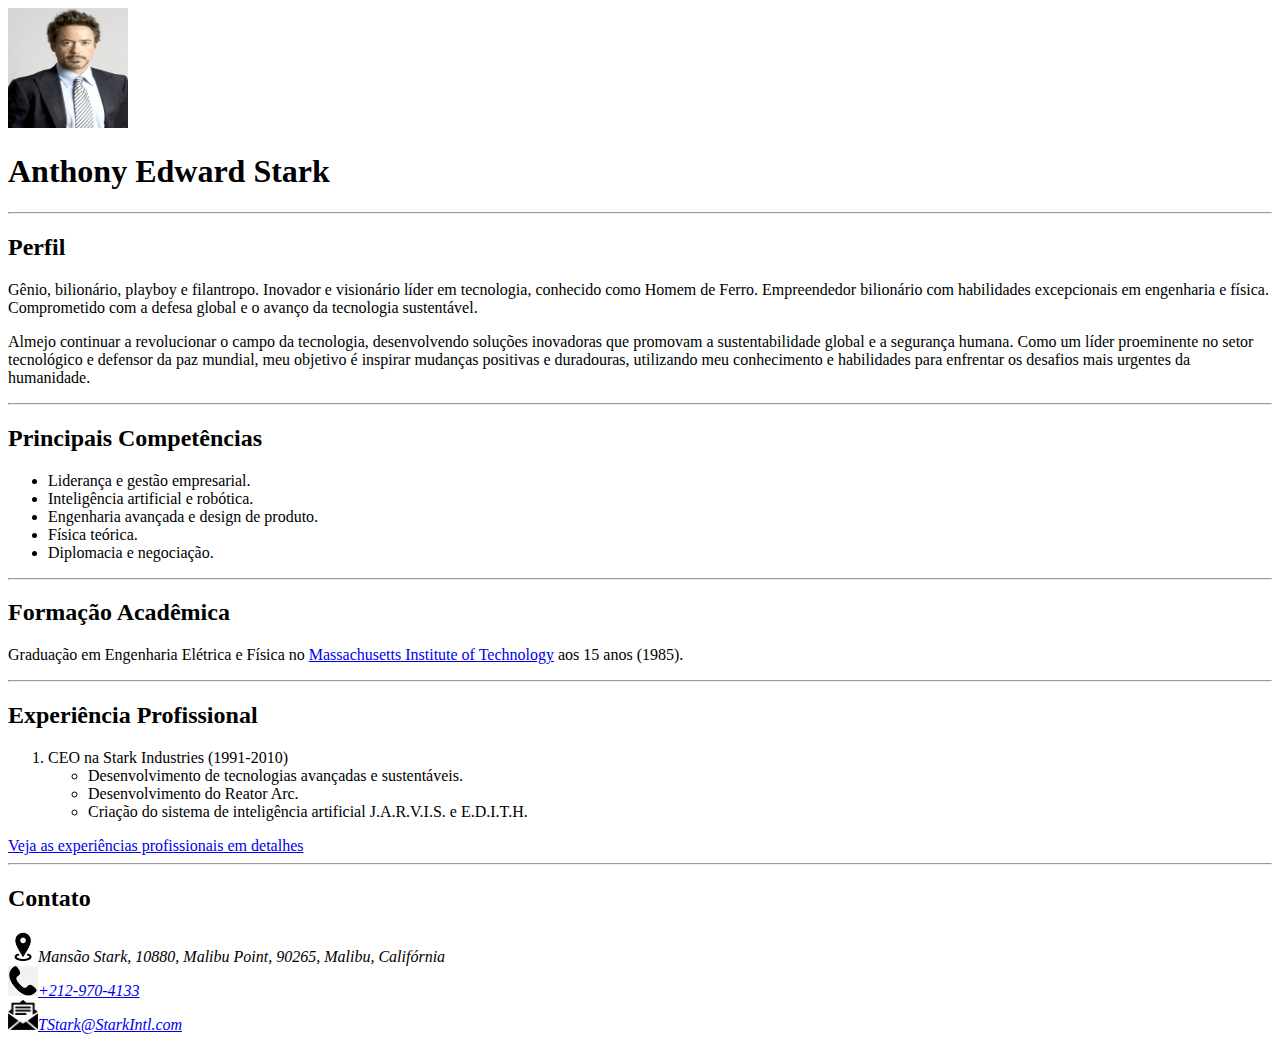
<file: proj1/index.html>
<!DOCTYPE html>
<html lang="en">
<head>
    <meta charset="UTF-8">
    <meta name="viewport" content="width=device-width, initial-scale=1.0">
    <title>Currículo de Anthony Edward Stark</title>
</head>
<body>
    <img src="images/tony.png" alt="imagem" width="120" height="120">
    <h1>Anthony Edward Stark</h1>
    <hr>
    <h2>Perfil</h2>
    <p>Gênio, bilionário, playboy e filantropo. Inovador e visionário líder em tecnologia, conhecido como Homem de Ferro. Empreendedor bilionário com habilidades excepcionais em engenharia e física. Comprometido com a defesa global e o avanço da tecnologia sustentável.</p>
    <p>Almejo continuar a revolucionar o campo da tecnologia, desenvolvendo soluções inovadoras que promovam a sustentabilidade global e a segurança humana. Como um líder proeminente no setor tecnológico e defensor da paz mundial, meu objetivo é inspirar mudanças positivas e duradouras, utilizando meu conhecimento e habilidades para enfrentar os desafios mais urgentes da humanidade.</p>
    <hr>
    <h2>Principais Competências</h2>
    <ul>
        <li>Liderança e gestão empresarial.</li>
        <li>Inteligência artificial e robótica.</li>
        <li>Engenharia avançada e design de produto.</li>
        <li>Física teórica.</li>
        <li>Diplomacia e negociação.</li>
    </ul>
    <hr>
    <h2>Formação Acadêmica</h2>
    <p>Graduação em Engenharia Elétrica e Física no <a href="https://www.mit.edu/">Massachusetts Institute of Technology</a> aos 15 anos (1985).</p>
    <hr>
    <h2>Experiência Profissional</h2>
    <ol>
        <li>CEO na Stark Industries (1991-2010)
            <ul>
                <li>Desenvolvimento de tecnologias avançadas e sustentáveis.</li>
                <li>Desenvolvimento do Reator Arc.</li>
                <li>Criação do sistema de inteligência artificial J.A.R.V.I.S. e E.D.I.T.H.</li>
            </ul>
        </li>
    </ol>
    <a href="experiencia.html">Veja as experiências profissionais em detalhes</a>
    <hr>
    <h2>Contato</h2>
    <address>
        <img src="images/local.png" alt="local" width="30" height="30">Mansão Stark, 10880, Malibu Point, 90265, Malibu, Califórnia
        <br>
        <img src="images/telefone.png" alt="telefone" width="30" height="30"><a href="tel:+212-970-4133">+212-970-4133</a>
        <br>
        <img src="images/email.png" alt="email" width="30" height="30"><a href="mailto:TStark@StarkIntl.com">TStark@StarkIntl.com</a>
    </address>
</body>
</html>
</file>
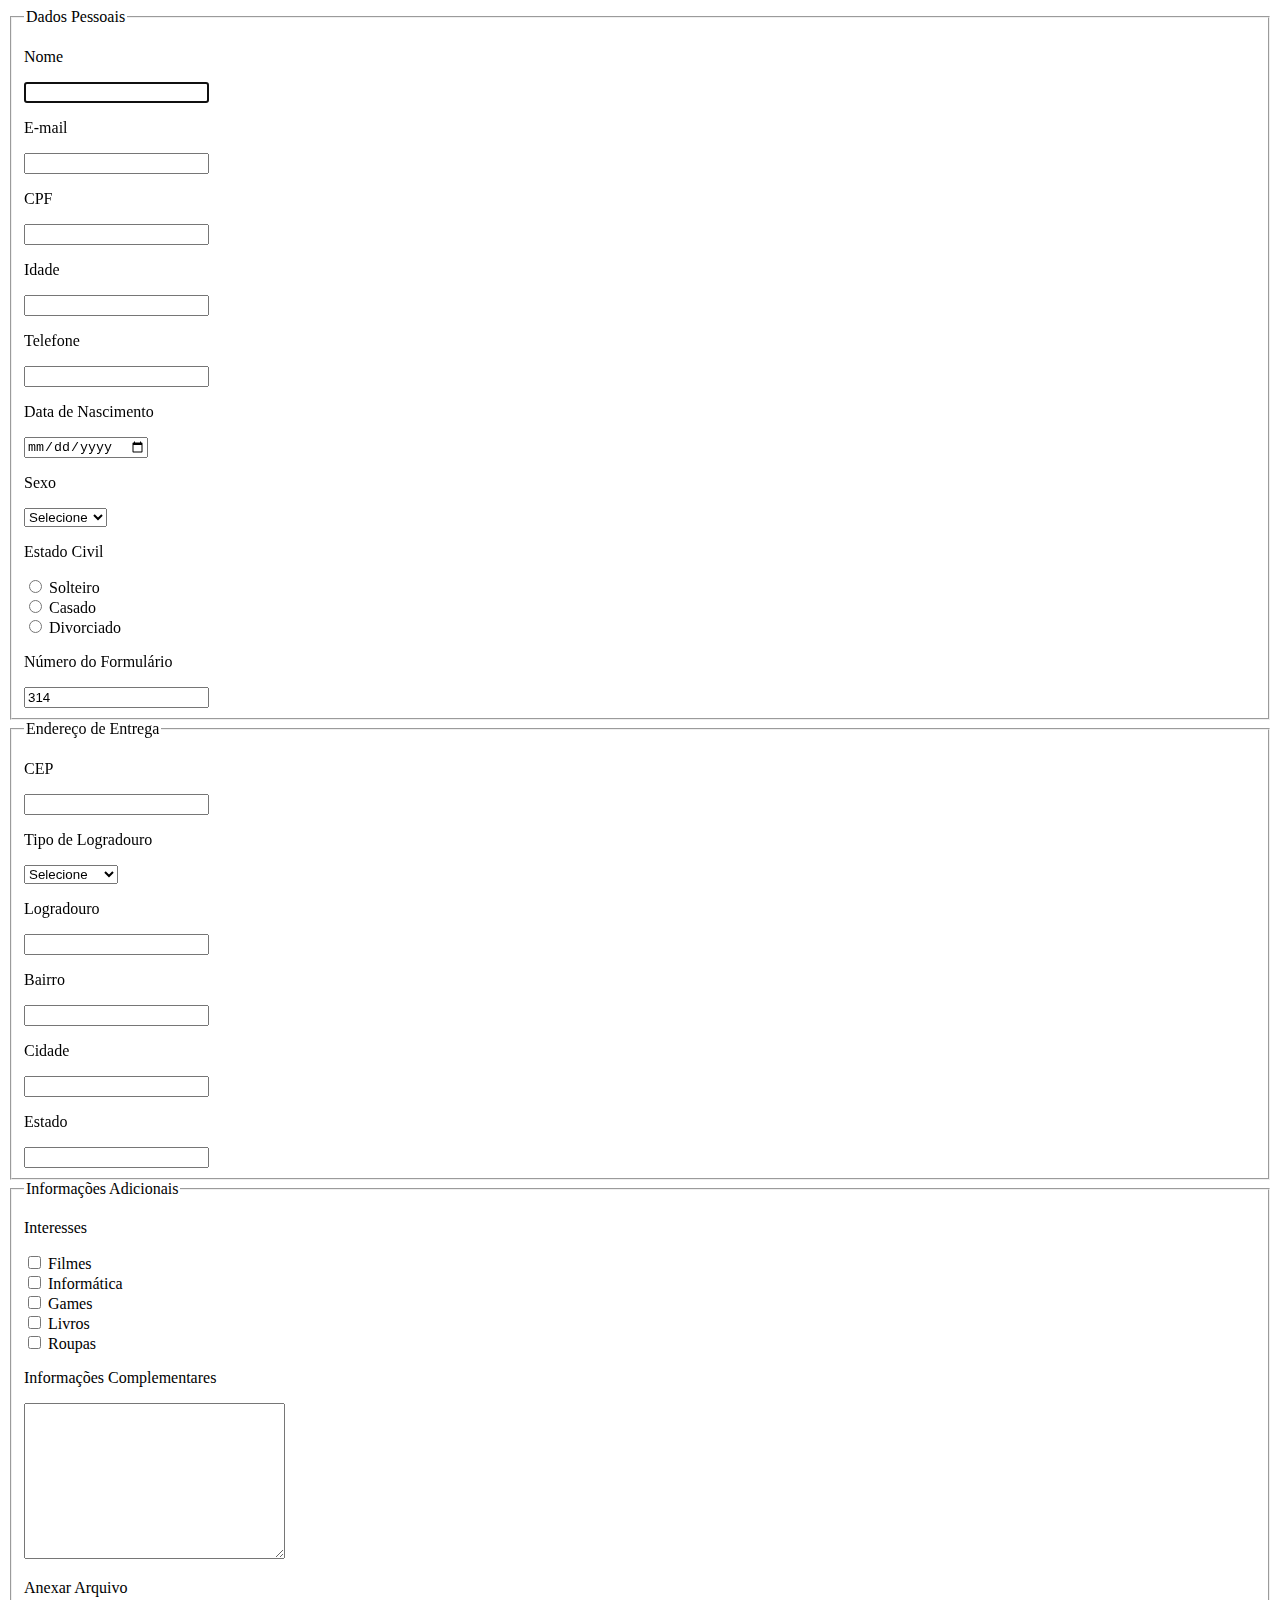
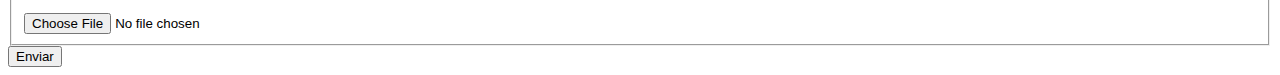
<file: proj2/index.html>
<!DOCTYPE html>
<html lang="en">
<head>
    <meta charset="UTF-8">
    <meta name="viewport" content="width=device-width, initial-scale=1.0">
    <title>Formulário</title>
</head>
<body>
    <form action="cadastraCliente.php" method="post">
        <fieldset>
            <legend>Dados Pessoais</legend>
            <div>
                <p>Nome</p>
                <input type="text" id="nome" name="nome" minlength="2" maxlength="50" required autofocus>
            </div>
            <div>
                <p>E-mail</p>
                <input type="email" id="email" name="email" required>
            </div>
            <div>
                <p>CPF</p>
                <input type="text" pattern="\d{3}\.\d{3}\.\d{3}-\d{2}" id="cpf" name="cpf" required>
            </div>
            <div>
                <p>Idade</p>
                <input type="number" id="idade" name="idade" required>
            </div>
            <div>
                <p>Telefone</p>
                <input type="tel" id="tel" name="tel" required>
            </div>
            <div>
                <p>Data de Nascimento</p>
                <input type="date" id="datanasc" name="datanasc">
            </div>
            <div>
                <p>Sexo</p>
                <select name="sexo" id="sexo">
                    <option value="Selecione">Selecione</option>
                    <option value="masculino">Masculino</option>
                    <option value="feminino">Feminino</option>
                </select>
            </div>
            <div>
                <p>Estado Civil</p>
                <input type="radio" id="solteiro" name="estadocivil" value="solteiro">
                <label for="solteiro">Solteiro</label>
            </div>
            <div>
                <input type="radio" id="casado" name="estadocivil" value="casado">
                <label for="casado">Casado</label>
            </div>
            <div>
                <input type="radio" id="divorciado" name="estadocivil" value="divorciado">
                <label for="divorciado">Divorciado</label>
            </div>
            <div>
                <p>Número do Formulário</p>
               <input type="number" id="numeroformulario" name="numeroformulario" value="314" readonly>
            </div>
            <div>
                <input type="hidden" name="UserId" value="1618">
            </div>
        </fieldset>
        <fieldset>
            <legend>Endereço de Entrega</legend>
            <div>
                <p>CEP</p>
                <input type="text" id="cep" name="cep" required>
            </div>
            <div>
                <p>Tipo de Logradouro</p>
                <select name="tipologradouro" id="tipologradouro" required>
                    <option value="">Selecione</option>
                    <option value="rua">Rua</option>
                    <option value="avenida">Avenida</option>
                    <option value="praça">Praça</option>
                    <option value="condominio">Condomínio</option>
                    <option value="travessa">Travessa</option>
                </select>
            </div>
            <div>
                <p>Logradouro</p>
                <input type="text" id="logradouro" name="logradouro" required>
            </div>
            <div>
                <p>Bairro</p>
                <input type="text" id="bairro" name="bairro" required>
            </div>
            <div>
                <p>Cidade</p>
                <input type="text" id="cidade" name="cidade" required>
            </div>
            <div>
                <p>Estado</p>
                <input type="text" id="estado" name="estado" required>
            </div>
        </fieldset>
        <fieldset>
            <legend>Informações Adicionais</legend>
            <div>
                <p>Interesses</p>
                <input type="checkbox" id="filmes" name="interesses[]" value="filmes">
                <label for="filmes">Filmes</label>
            </div>
            <div>
                <input type="checkbox" id="informática" name="interesses[]" value="informática">
                <label for="informática">Informática</label>
            </div>
            <div>
                <input type="checkbox" id="games" name="interesses[]" value="games">
                <label for="games">Games</label>
            </div>
            <div>
                <input type="checkbox" id="livros" name="interesses[]" value="livros">
                <label for="livros">Livros</label>
            </div>
            <div>
                <input type="checkbox" id="roupas" name="interesses[]" value="roupas">
                <label for="roupas">Roupas</label>
            </div>
            <div>
                <p>Informações Complementares</p>
                <textarea name="complemento" id="complemento" cols="30" rows="10"></textarea>
            </div>
            <div>
                <p>Anexar Arquivo</p>
                <input type="file">
            </div>
        </fieldset>
        <input type="submit" value="Enviar">
    </form>
</body>
</html>
</file>
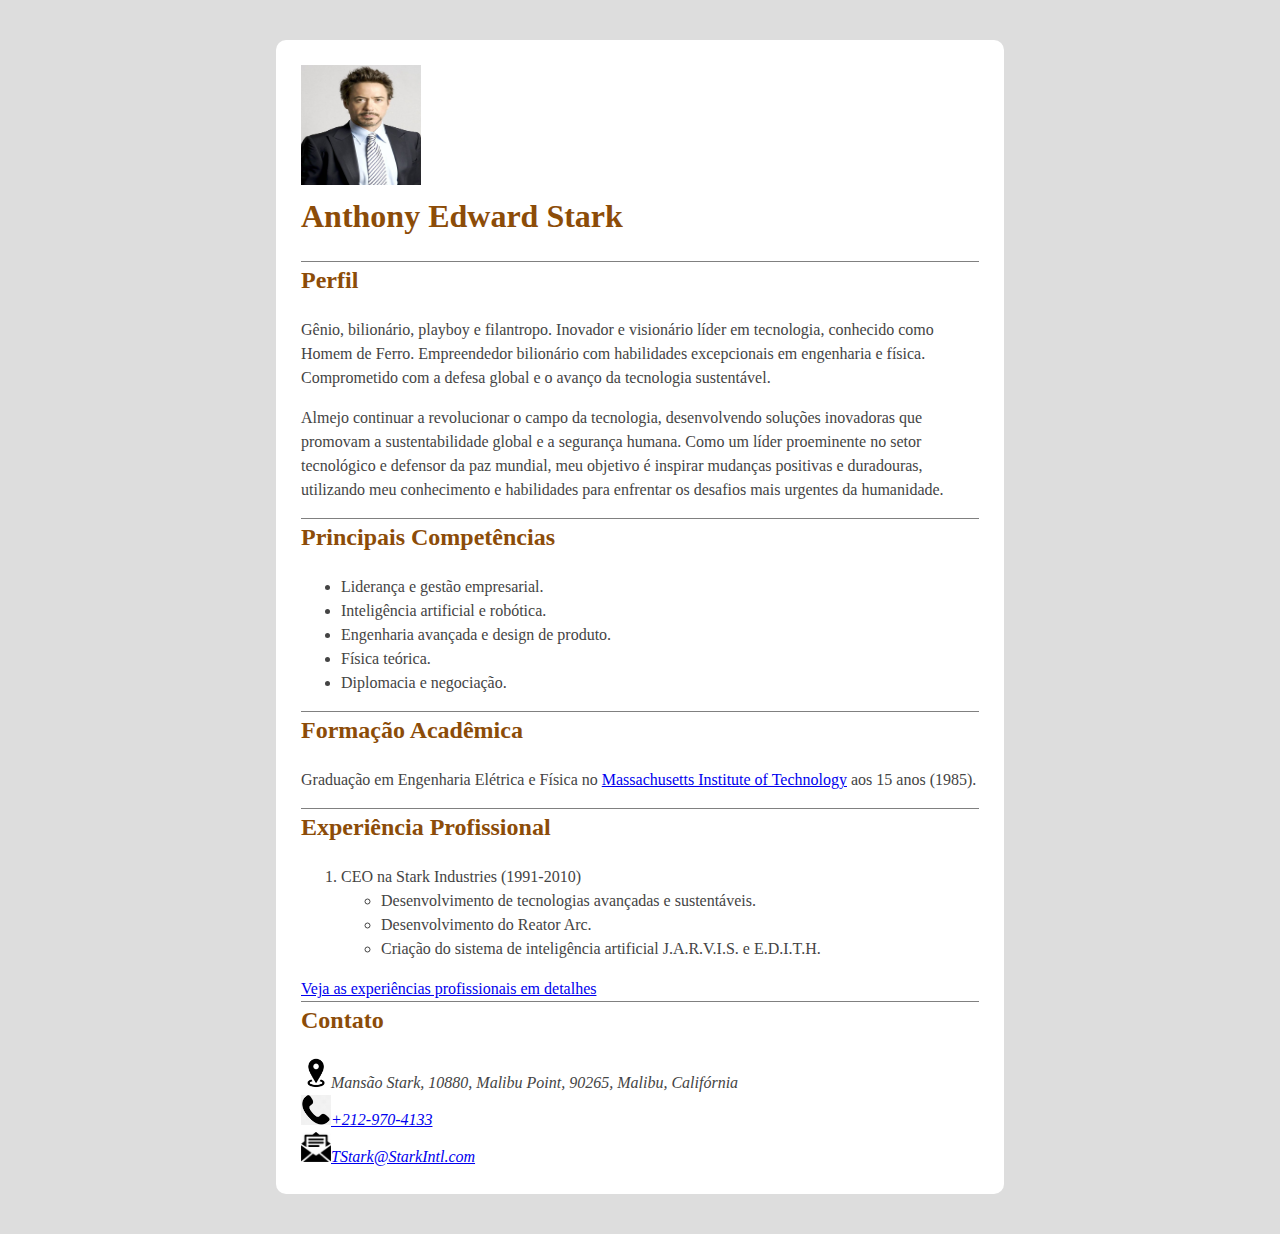
<file: proj3/index.html>
<!DOCTYPE html>
<html lang="en">
<head>
    <meta charset="UTF-8">
    <meta name="viewport" content="width=device-width, initial-scale=1.0">
    <title>Currículo de Anthony Edward Stark</title>
    <link rel="stylesheet" href="styles.css">
</head>
<body>
    <main>
        <img src="images/tony.png" alt="imagem" width="120" height="120">
    <h1>Anthony Edward Stark</h1>
    <section>
        <h2>Perfil</h2>
        <p>Gênio, bilionário, playboy e filantropo. Inovador e visionário líder em tecnologia, conhecido como Homem de Ferro. Empreendedor bilionário com habilidades excepcionais em engenharia e física. Comprometido com a defesa global e o avanço da tecnologia sustentável.</p>
        <p>Almejo continuar a revolucionar o campo da tecnologia, desenvolvendo soluções inovadoras que promovam a sustentabilidade global e a segurança humana. Como um líder proeminente no setor tecnológico e defensor da paz mundial, meu objetivo é inspirar mudanças positivas e duradouras, utilizando meu conhecimento e habilidades para enfrentar os desafios mais urgentes da humanidade.</p>
    </section>
    <section>
        <h2>Principais Competências</h2>
        <ul>
            <li>Liderança e gestão empresarial.</li>
            <li>Inteligência artificial e robótica.</li>
            <li>Engenharia avançada e design de produto.</li>
            <li>Física teórica.</li>
            <li>Diplomacia e negociação.</li>
        </ul>
    </section>
    <section>
        <h2>Formação Acadêmica</h2>
        <p>Graduação em Engenharia Elétrica e Física no <a href="https://www.mit.edu/">Massachusetts Institute of Technology</a> aos 15 anos (1985).</p>
    </section>
    <section>
        <h2>Experiência Profissional</h2>
        <ol>
            <li>CEO na Stark Industries (1991-2010)
                <ul>
                    <li>Desenvolvimento de tecnologias avançadas e sustentáveis.</li>
                    <li>Desenvolvimento do Reator Arc.</li>
                    <li>Criação do sistema de inteligência artificial J.A.R.V.I.S. e E.D.I.T.H.</li>
                </ul>
            </li>
        </ol>
        <a href="experiencia.html">Veja as experiências profissionais em detalhes</a>
    </section>
    <section>
        <h2>Contato</h2>
        <address>
            <img src="images/local.png" alt="local" width="30" height="30">Mansão Stark, 10880, Malibu Point, 90265, Malibu, Califórnia
            <br>
            <img src="images/telefone.png" alt="telefone" width="30" height="30"><a href="tel:+212-970-4133">+212-970-4133</a>
            <br>
            <img src="images/email.png" alt="email" width="30" height="30"><a href="mailto:TStark@StarkIntl.com">TStark@StarkIntl.com</a>
        </address>
    </section>
    </main>
</body>
</html>
</file>
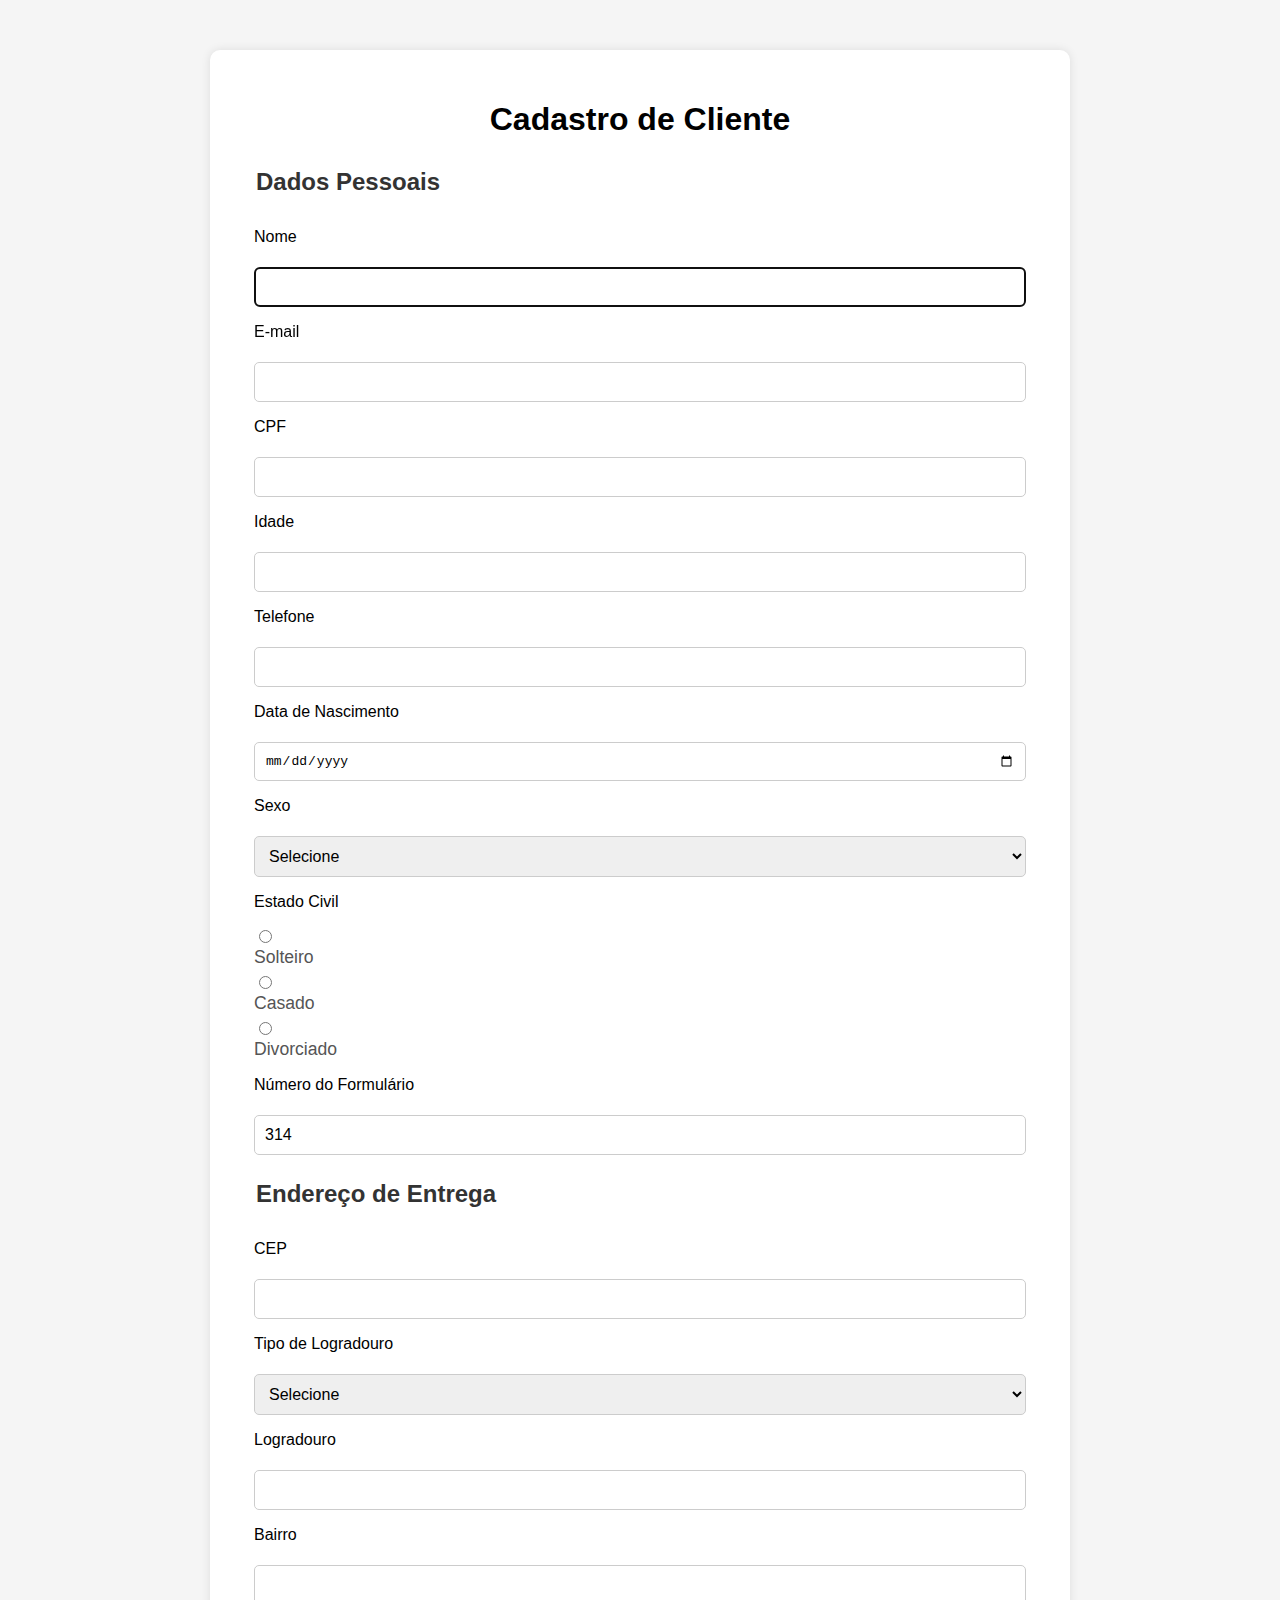
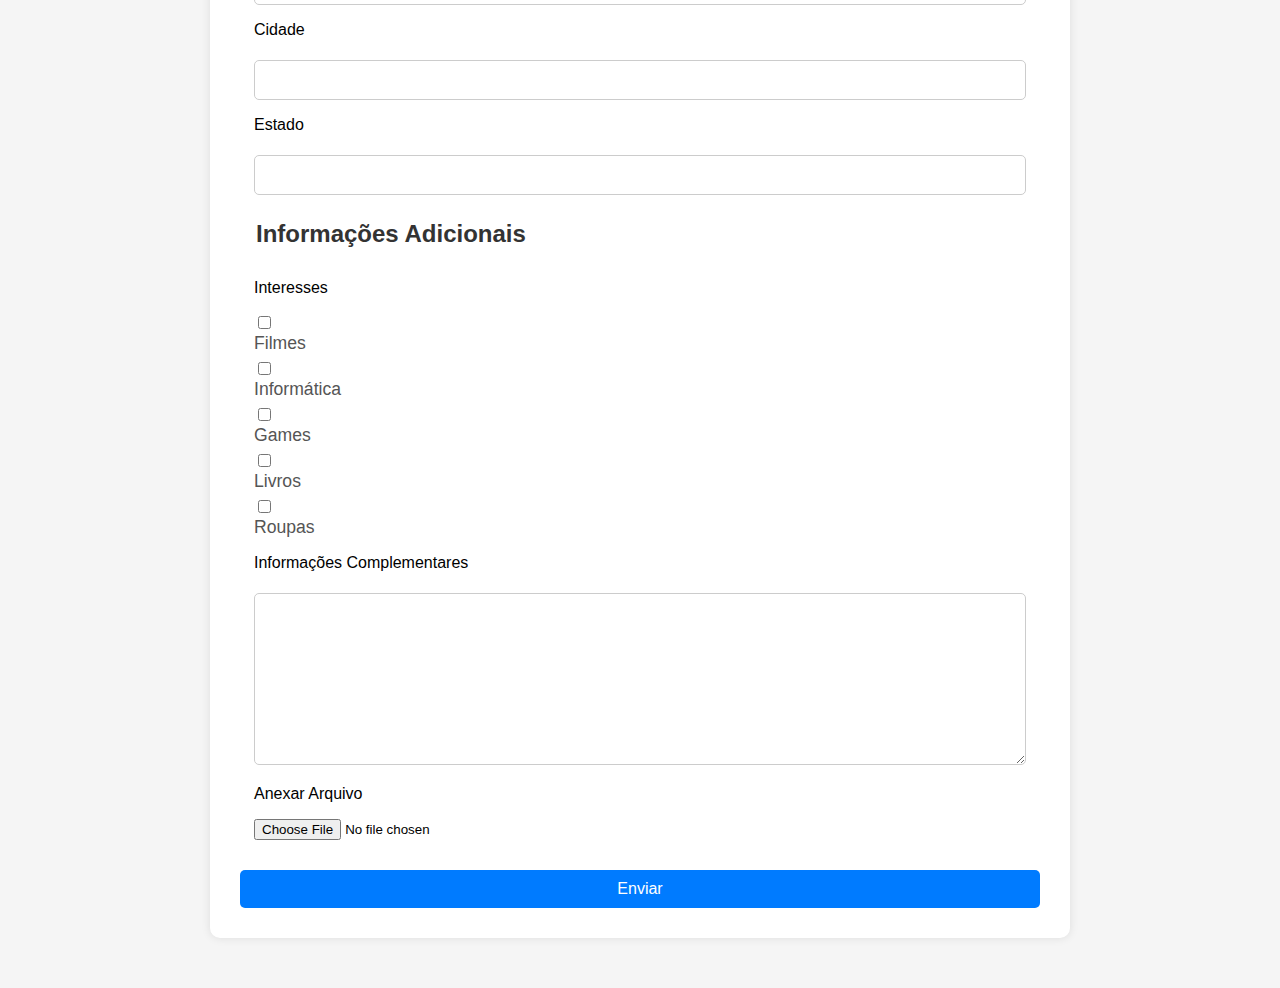
<file: proj4/index.html>
<!DOCTYPE html>
<html lang="en">
<head>
    <meta charset="UTF-8">
    <meta name="viewport" content="width=device-width, initial-scale=1.0">
    <title>Formulário</title>
    <link rel="stylesheet" href="styles.css">
</head>
<body>
    <main class="container">
        <h1>Cadastro de Cliente</h1>
        <form action="cadastraCliente.php" method="post">
            <fieldset class="input-group">
                <legend>Dados Pessoais</legend>
                <div>
                    <p>Nome</p>
                    <input type="text" id="nome" name="nome" minlength="2" maxlength="50" required autofocus>
                </div>
                <div>
                    <p>E-mail</p>
                    <input type="email" id="email" name="email" required>
                </div>
                <div>
                    <p>CPF</p>
                    <input type="text" pattern="\d{3}\.\d{3}\.\d{3}-\d{2}" id="cpf" name="cpf" required>
                </div>
                <div>
                    <p>Idade</p>
                    <input type="number" id="idade" name="idade" required>
                </div>
                <div>
                    <p>Telefone</p>
                    <input type="tel" id="tel" name="tel" required>
                </div>
                <div>
                    <p>Data de Nascimento</p>
                    <input type="date" id="datanasc" name="datanasc">
                </div>
                <div>
                    <p>Sexo</p>
                    <select name="sexo" id="sexo">
                        <option value="Selecione">Selecione</option>
                        <option value="masculino">Masculino</option>
                        <option value="feminino">Feminino</option>
                    </select>
                </div>
                <div>
                    <p>Estado Civil</p>
                    <input type="radio" id="solteiro" name="estadocivil" value="solteiro">
                    <label for="solteiro">Solteiro</label>
                </div>
                <div>
                    <input type="radio" id="casado" name="estadocivil" value="casado">
                    <label for="casado">Casado</label>
                </div>
                <div>
                    <input type="radio" id="divorciado" name="estadocivil" value="divorciado">
                    <label for="divorciado">Divorciado</label>
                </div>
                <div>
                    <p>Número do Formulário</p>
                   <input type="number" id="numeroformulario" name="numeroformulario" value="314" readonly>
                </div>
                <div>
                    <input type="hidden" name="UserId" value="1618">
                </div>
            </fieldset>
            <fieldset class="input-group">
                <legend>Endereço de Entrega</legend>
                <div>
                    <p>CEP</p>
                    <input type="text" id="cep" name="cep" required>
                </div>
                <div>
                    <p>Tipo de Logradouro</p>
                    <select name="tipologradouro" id="tipologradouro" required>
                        <option value="">Selecione</option>
                        <option value="rua">Rua</option>
                        <option value="avenida">Avenida</option>
                        <option value="praça">Praça</option>
                        <option value="condominio">Condomínio</option>
                        <option value="travessa">Travessa</option>
                    </select>
                </div>
                <div>
                    <p>Logradouro</p>
                    <input type="text" id="logradouro" name="logradouro" required>
                </div>
                <div>
                    <p>Bairro</p>
                    <input type="text" id="bairro" name="bairro" required>
                </div>
                <div>
                    <p>Cidade</p>
                    <input type="text" id="cidade" name="cidade" required>
                </div>
                <div>
                    <p>Estado</p>
                    <input type="text" id="estado" name="estado" required>
                </div>
            </fieldset>
            <fieldset class="input-group">
                <legend>Informações Adicionais</legend>
                <div>
                    <p>Interesses</p>
                    <input type="checkbox" id="filmes" name="interesses[]" value="filmes">
                    <label for="filmes">Filmes</label>
                </div>
                <div>
                    <input type="checkbox" id="informática" name="interesses[]" value="informática">
                    <label for="informática">Informática</label>
                </div>
                <div>
                    <input type="checkbox" id="games" name="interesses[]" value="games">
                    <label for="games">Games</label>
                </div>
                <div>
                    <input type="checkbox" id="livros" name="interesses[]" value="livros">
                    <label for="livros">Livros</label>
                </div>
                <div>
                    <input type="checkbox" id="roupas" name="interesses[]" value="roupas">
                    <label for="roupas">Roupas</label>
                </div>
                <div>
                    <p>Informações Complementares</p>
                    <textarea name="complemento" id="complemento" cols="30" rows="10"></textarea>
                </div>
                <div>
                    <p>Anexar Arquivo</p>
                    <input type="file">
                </div>
            </fieldset>
            <button type="submit">Enviar</button>
        </form>
    </main>
</body>
</html>
</file>
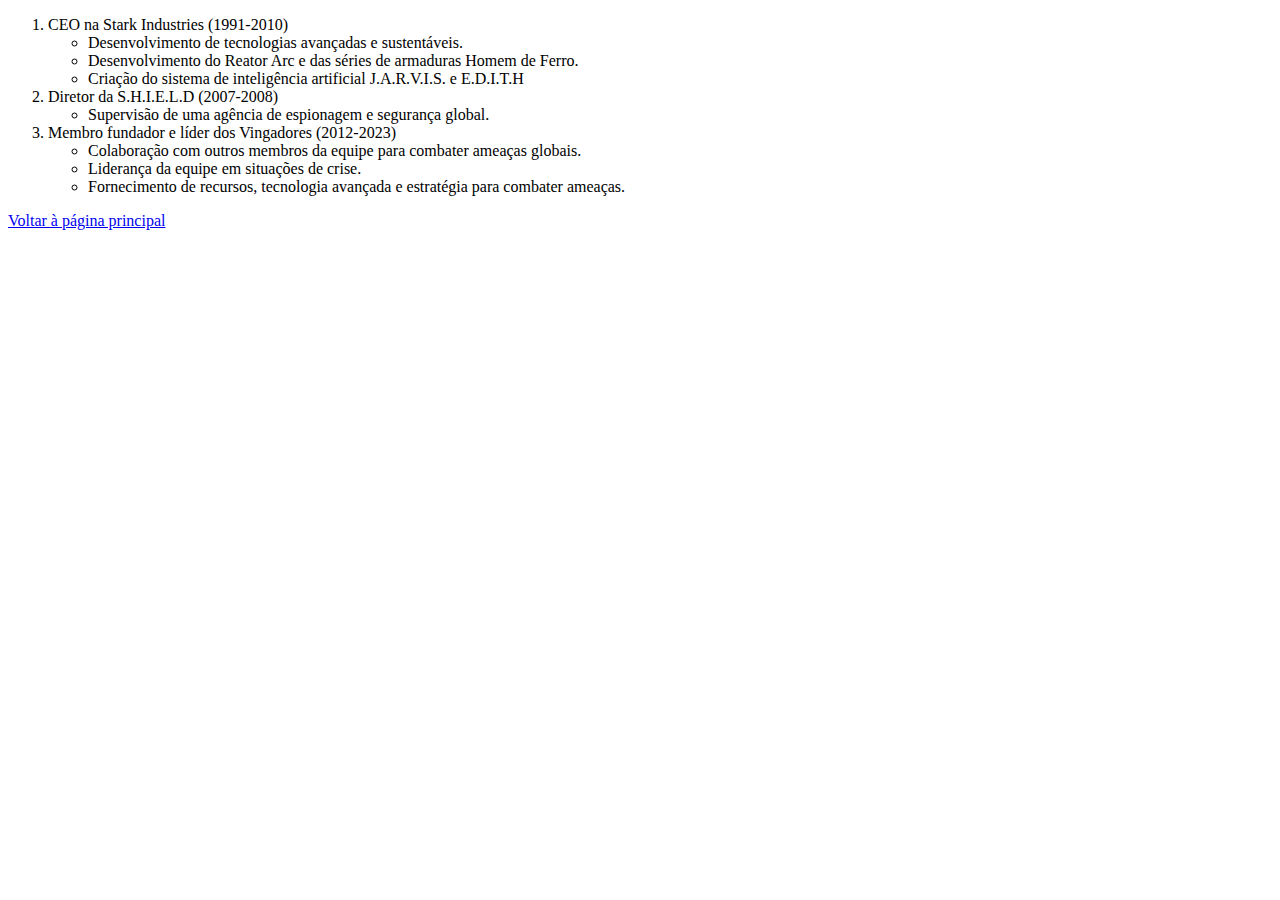
<file: proj1/experiencia.html>
<!DOCTYPE html>
<html lang="en">
<head>
    <meta charset="UTF-8">
    <meta name="viewport" content="width=device-width, initial-scale=1.0">
    <title>Currículo de Anthony Edward Stark</title>
</head>
<body>
    <ol>
        <li>CEO na Stark Industries (1991-2010)
            <ul>
                <li>Desenvolvimento de tecnologias avançadas e sustentáveis.</li>
                <li>Desenvolvimento do Reator Arc e das séries de armaduras Homem de Ferro.</li>
                <li>Criação do sistema de inteligência artificial J.A.R.V.I.S. e E.D.I.T.H</li>
            </ul>
        </li>
        <li>Diretor da S.H.I.E.L.D (2007-2008)
            <ul>
                <li>Supervisão de uma agência de espionagem e segurança global.</li>
            </ul>
        </li>
        <li>Membro fundador e líder dos Vingadores (2012-2023)
            <ul>
                <li>Colaboração com outros membros da equipe para combater ameaças globais.</li>
                <li>Liderança da equipe em situações de crise.</li>
                <li>Fornecimento de recursos, tecnologia avançada e estratégia para combater ameaças.</li>
            </ul>
        </li>
    </ol>
    <a href="index.html">Voltar à página principal</a>
</body>
</html>
</file>
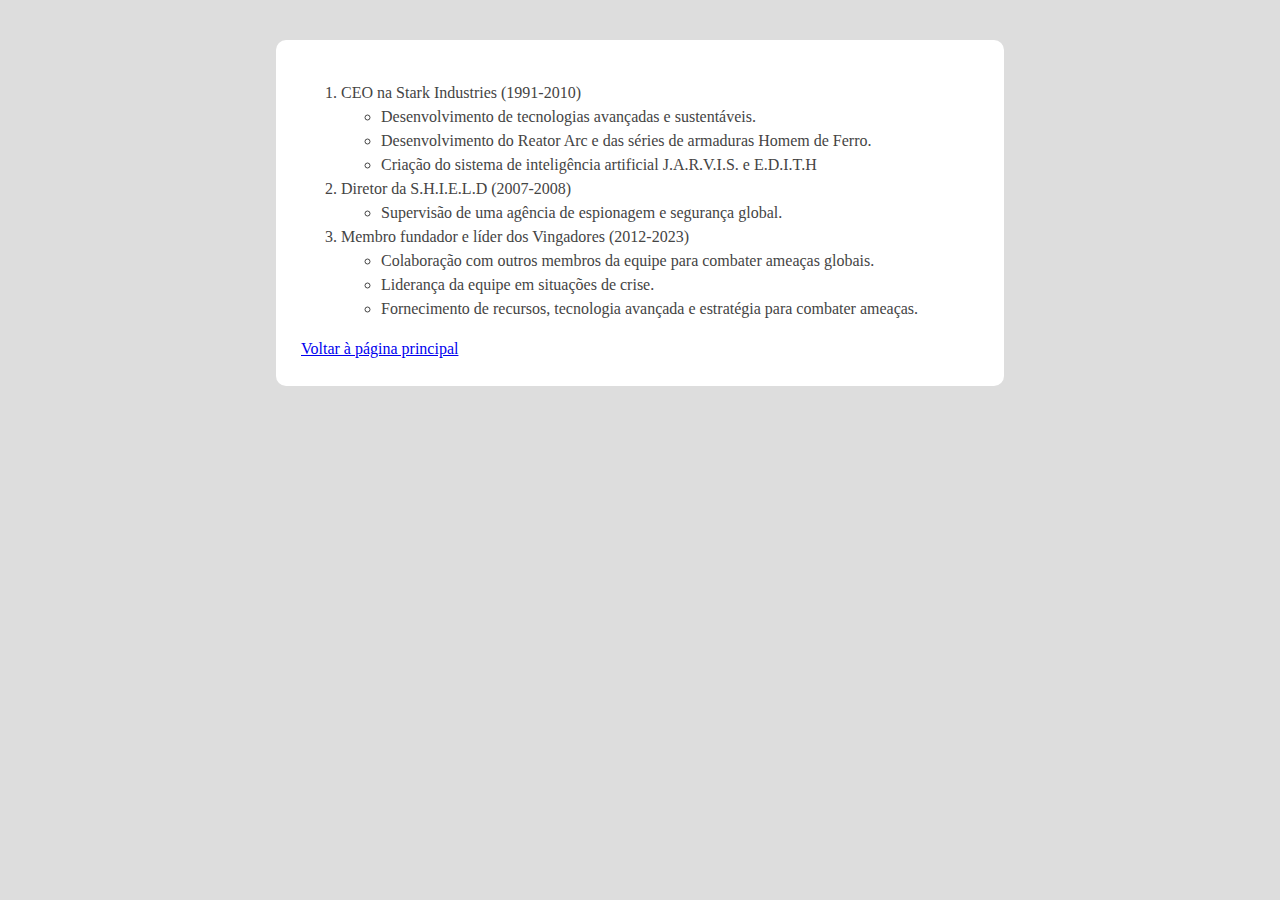
<file: proj3/experiencia.html>
<!DOCTYPE html>
<html lang="en">
<head>
    <meta charset="UTF-8">
    <meta name="viewport" content="width=device-width, initial-scale=1.0">
    <title>Currículo de Anthony Edward Stark</title>
    <link rel="stylesheet" href="styles.css">
</head>
<body>
    <main>
        <ol>
            <li>CEO na Stark Industries (1991-2010)
                <ul>
                    <li>Desenvolvimento de tecnologias avançadas e sustentáveis.</li>
                    <li>Desenvolvimento do Reator Arc e das séries de armaduras Homem de Ferro.</li>
                    <li>Criação do sistema de inteligência artificial J.A.R.V.I.S. e E.D.I.T.H</li>
                </ul>
            </li>
            <li>Diretor da S.H.I.E.L.D (2007-2008)
                <ul>
                    <li>Supervisão de uma agência de espionagem e segurança global.</li>
                </ul>
            </li>
            <li>Membro fundador e líder dos Vingadores (2012-2023)
                <ul>
                    <li>Colaboração com outros membros da equipe para combater ameaças globais.</li>
                    <li>Liderança da equipe em situações de crise.</li>
                    <li>Fornecimento de recursos, tecnologia avançada e estratégia para combater ameaças.</li>
                </ul>
            </li>
        </ol>
        <a href="index.html">Voltar à página principal</a>
    </main>
</body>
</html>
</file>
<file: proj3/styles.css>
body{
    background-color: #ddd;
    color: #444;
    font-family: "Helvetica Neue";
    line-height: 1.5;
    width: 60%;
    margin: 0 auto;
    padding: 20px;
}

main{
    background-color: white;
    margin: 20px;
    padding: 25px;
    border-radius: 10px;
}

section{ 
    border-top: 1px solid gray;
}

h1, h2{
    color: rgb(140, 76, 8);
    margin-top: 0;
}
</file>
<file: proj4/styles.css>
body {
    font-family: Arial, sans-serif;
    background-color: #f5f5f5;
    margin: 0;
    padding: 0;
}

.container {
    max-width: 800px;
    margin: 50px auto;
    background-color: #fff;
    padding: 30px;
    border-radius: 10px;
    box-shadow: 0 0 10px rgba(0, 0, 0, 0.1);
}

h1 {
    text-align: center;
    margin-bottom: 30px;
}

fieldset {
    border: none;
    margin-bottom: 20px;
}

legend {
    font-size: 1.5em;
    font-weight: bold;
    color: #333;
    margin-bottom: 10px;
}

.input-group {
    margin-bottom: 15px;
}

label {
    display: block;
    font-size: 1.1em;
    margin-bottom: 5px;
    color: #555;
}

input[type="text"],
input[type="email"],
input[type="number"],
input[type="tel"],
input[type="date"],
select,
textarea,
button {
    width: 100%;
    padding: 10px;
    border: 1px solid #ccc;
    border-radius: 5px;
    box-sizing: border-box;
    margin-top: 5px;
    font-size: 1em;
}

button {
    background-color: #007bff;
    color: #fff;
    border: none;
    cursor: pointer;
    transition: background-color 0.3s;
}

button:hover {
    background-color: #0056b3;
}
</file>
